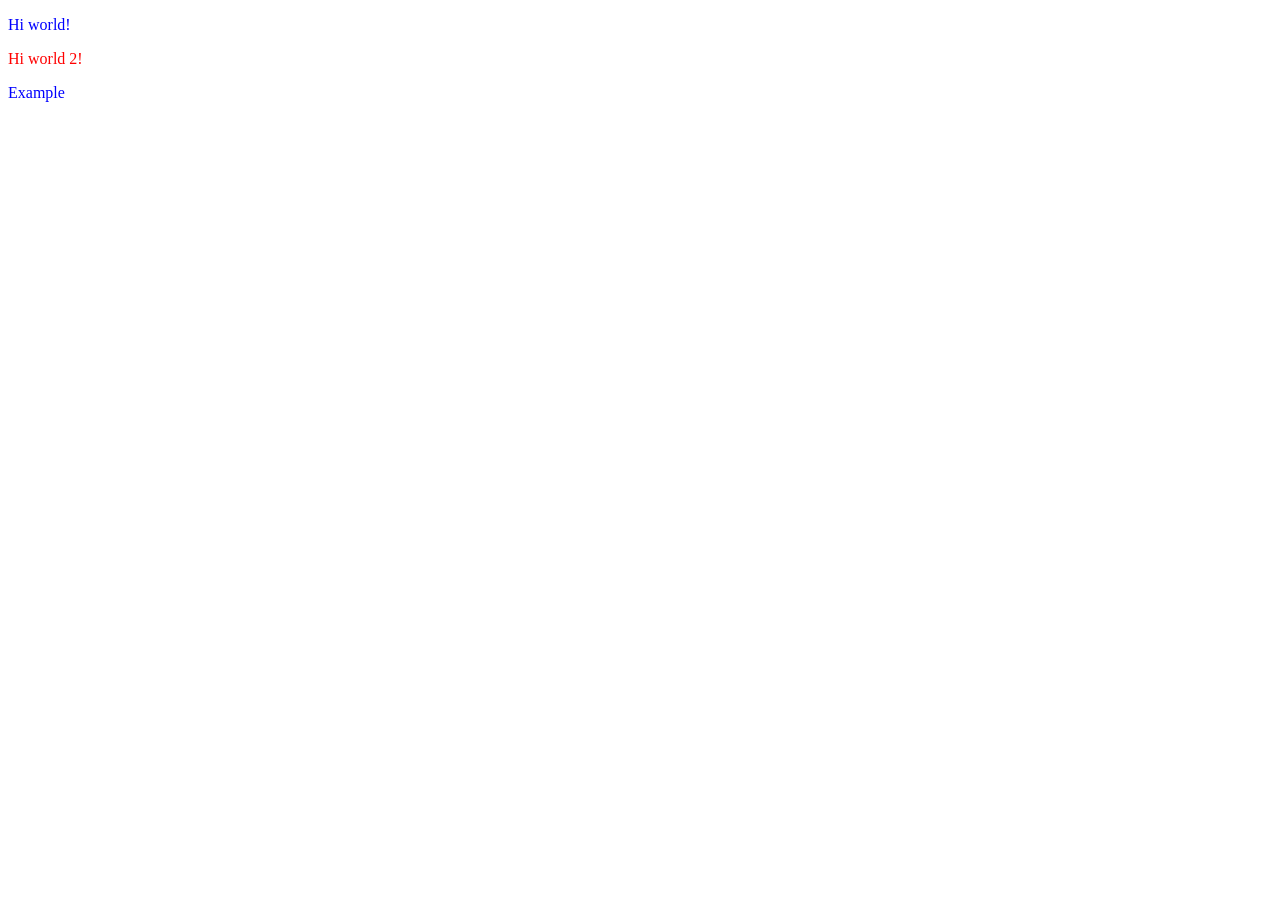
<file: CustomElements/index.html>
<!DOCTYPE html>
<html lang="en">
  <head>
    <meta charset="UTF-8" />
    <meta http-equiv="X-UA-Compatible" content="IE=edge" />
    <meta name="viewport" content="width=device-width, initial-scale=1.0" />
    <title>Custom elements</title>
  </head>
  <body>
    <my-element></my-element>
    <script type="module" src="./my-element.js"></script>
  </body>
</html>
</file>
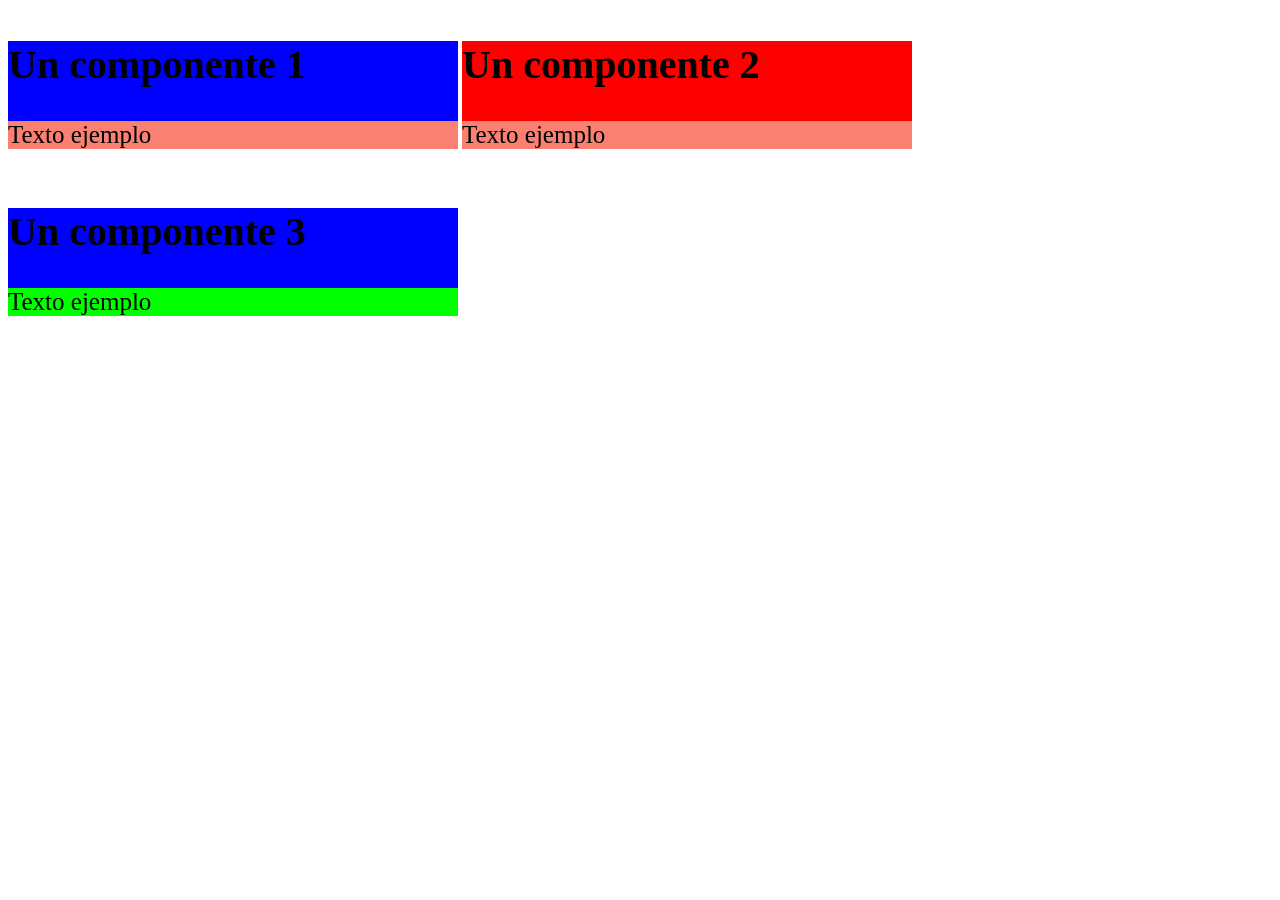
<file: CustomProperties/index.html>
<!DOCTYPE html>
<html lang="en">
  <head>
    <meta charset="UTF-8" />
    <meta http-equiv="X-UA-Compatible" content="IE=edge" />
    <meta name="viewport" content="width=device-width, initial-scale=1.0" />
    <title>Custom properties</title>
    <style>
      my-element {
        --primary-color: blue;
        --heading-primary: 40px;
      }
      .second {
        --primary-color: red;
      }
      .third {
        --secondary-color: lime;
      }
    </style>
  </head>
  <body>
    <my-element>
      <span slot="title">Un componente 1</span>
      <span class="text" slot="parrafo">Texto ejemplo</span>
    </my-element>
    <my-element class="second">
      <span slot="title">Un componente 2</span>
      <span class="text" slot="parrafo">Texto ejemplo</span>
    </my-element>
    <my-element class="third">
      <span slot="title">Un componente 3</span>
      <span slot="parrafo">Texto ejemplo</span>
    </my-element>
    <script src="./my-element.js"></script>
  </body>
</html>
</file>
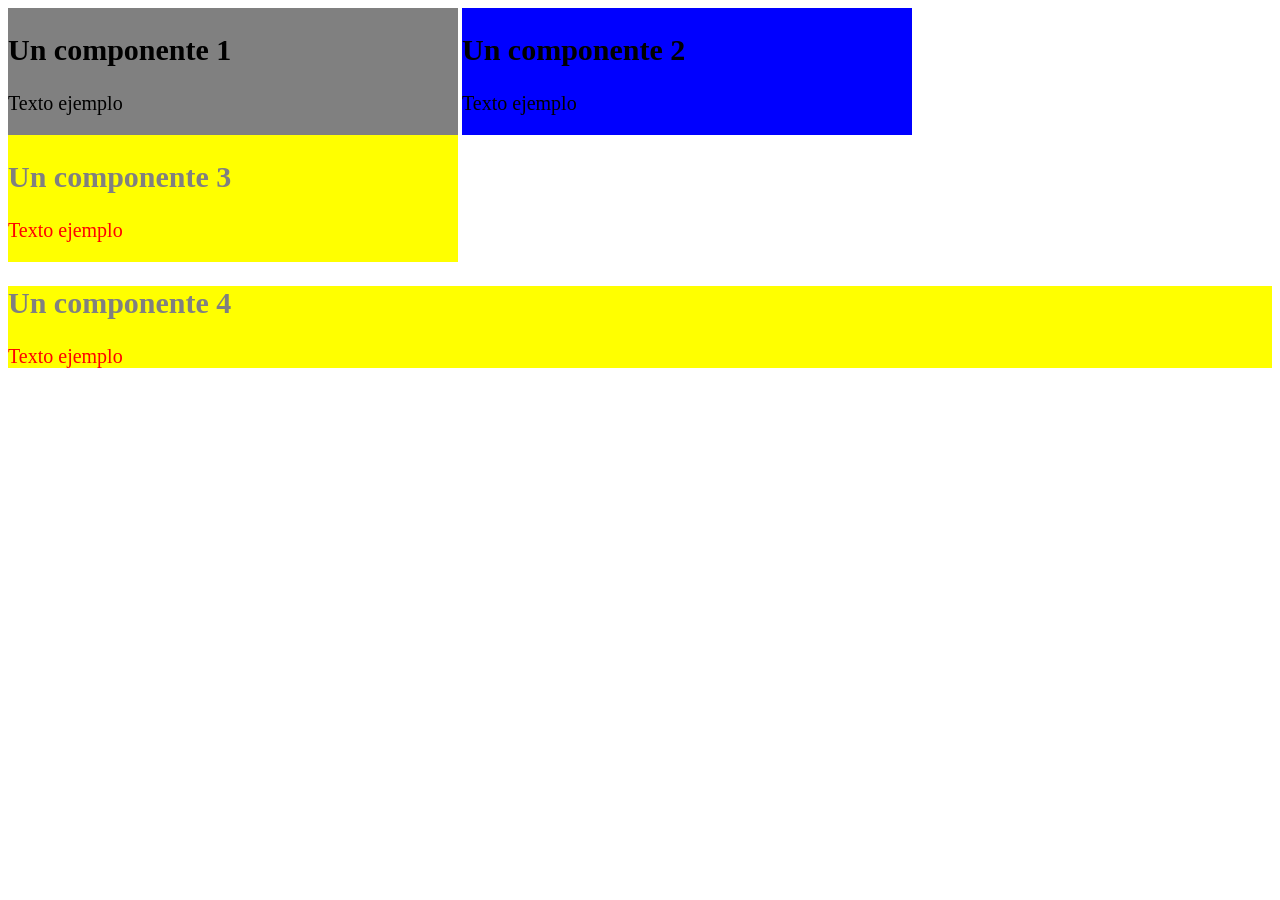
<file: host/index.html>
<!DOCTYPE html>
<html lang="en">
  <head>
    <meta charset="UTF-8" />
    <meta http-equiv="X-UA-Compatible" content="IE=edge" />
    <meta name="viewport" content="width=device-width, initial-scale=1.0" />
    <title>Host</title>
  </head>
  <body>
    <my-element>
      <span slot="title">Un componente 1</span>
      <span slot="parrafo">Texto ejemplo</span>
    </my-element>
    <my-element class="blue">
      <span slot="title">Un componente 2</span>
      <span slot="parrafo">Texto ejemplo</span>
    </my-element>
    <my-element yellow>
      <span slot="title">Un componente 3</span>
      <span slot="parrafo">Texto ejemplo</span>
    </my-element>
    <article class="card">
      <my-element yellow>
        <span slot="title">Un componente 4</span>
        <span slot="parrafo">Texto ejemplo</span>
      </my-element>
    </article>
    <script src="./my-element.js"></script>
  </body>
</html>
</file>
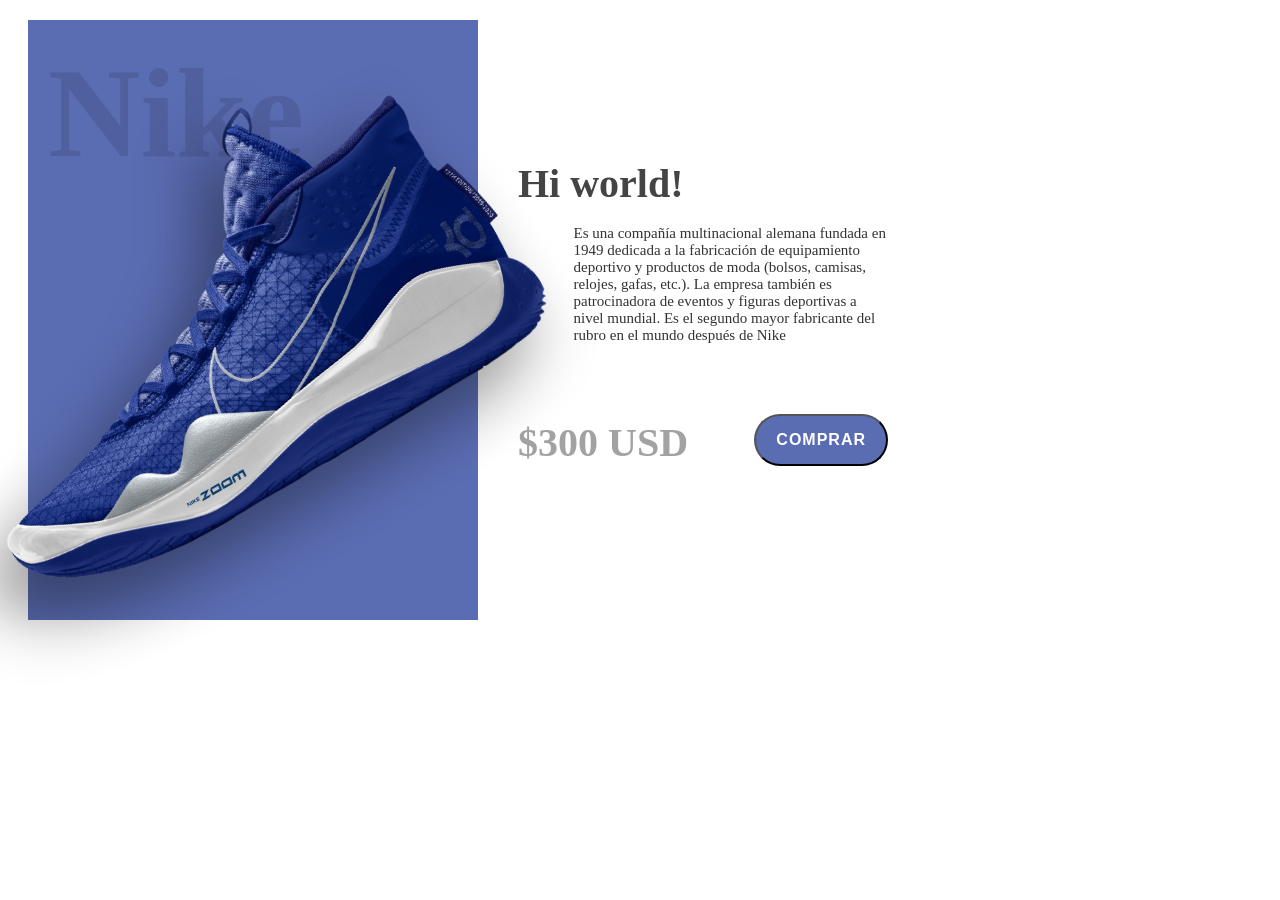
<file: Proyecto/index.html>
<!DOCTYPE html>
<html lang="en">
  <head>
    <meta charset="UTF-8" />
    <meta http-equiv="X-UA-Compatible" content="IE=edge" />
    <meta name="viewport" content="width=device-width, initial-scale=1.0" />
    <title>Proyecto</title>
  </head>
  <body>
    <product-card
      img="./imgs/nike-blue.png"
      title="Nike Zoom 2020"
      collection="Running collection"
      description="Lorem ipsum dolor sit, amet consectetur adipisicing elit. Libero omnis eos iure quibusdam labore excepturi, amet aliquid modi quam. Sapiente dolorum dolores consequuntur ipsum quis quibusdam voluptates porro id perspiciatis?"
      price="$300 USD"
    ></product-card>
    <script type="module" src="./app.js"></script>
  </body>
</html>
</file>
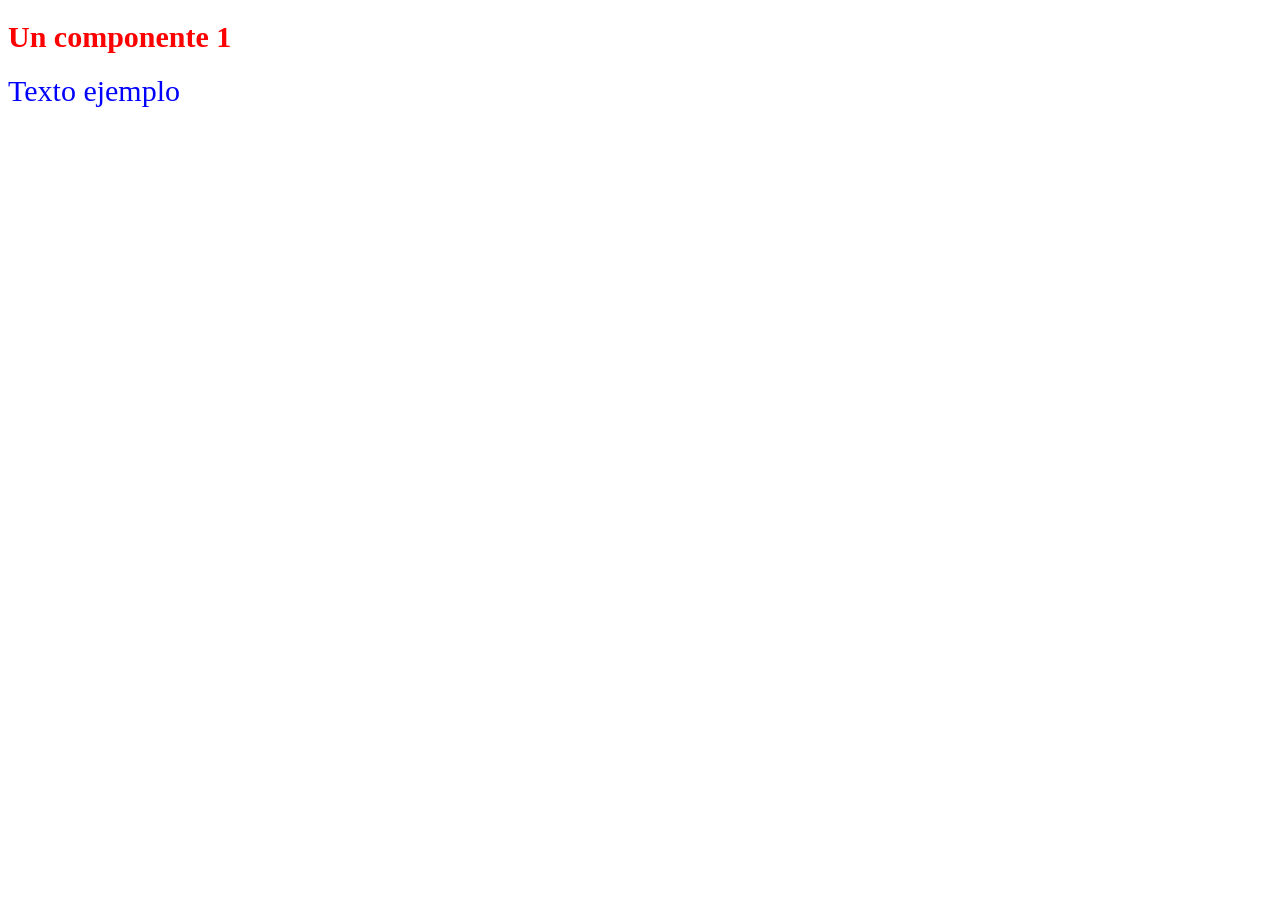
<file: slotted/index.html>
<!DOCTYPE html>
<html lang="en">
  <head>
    <meta charset="UTF-8" />
    <meta http-equiv="X-UA-Compatible" content="IE=edge" />
    <meta name="viewport" content="width=device-width, initial-scale=1.0" />
    <title>Host</title>
  </head>
  <body>
    <my-element>
      <span slot="title">Un componente 1</span>
      <span class="text" slot="parrafo">Texto ejemplo</span>
    </my-element>
    <script src="./my-element.js"></script>
  </body>
</html>
</file>
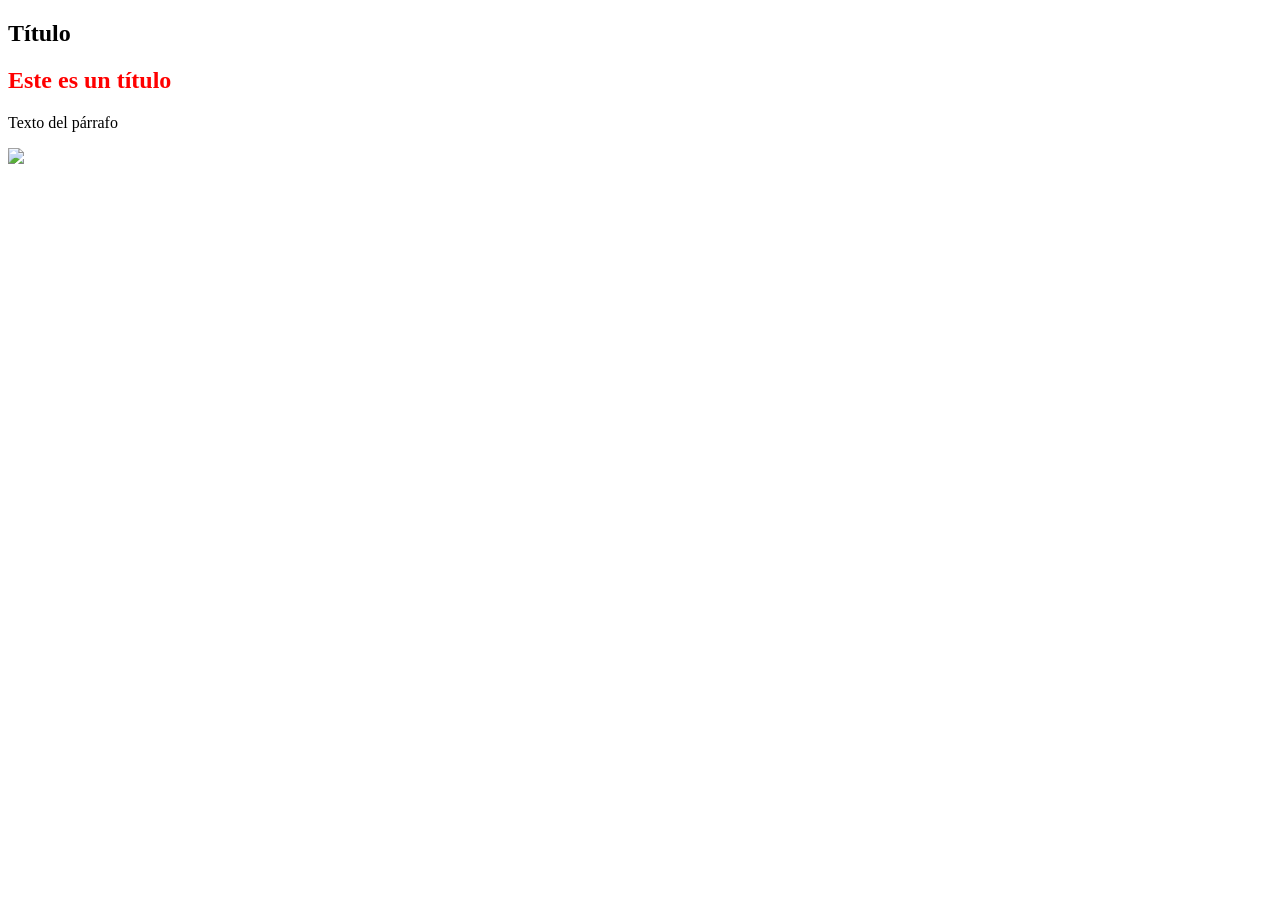
<file: Template/index.html>
<!DOCTYPE html>
<html lang="en">
  <head>
    <meta charset="UTF-8" />
    <meta http-equiv="X-UA-Compatible" content="IE=edge" />
    <meta name="viewport" content="width=device-width, initial-scale=1.0" />
    <title>Custom elements</title>
  </head>
  <body>
    <h2 class="title">Título</h2>
    <my-element
      title="Este es un título"
      parrafo="Texto del párrafo"
      img="https://avatars3.githubusercontent.com/u/1905708?s=280&v=4/"
    ></my-element>
    <script type="module" src="./my-element.js"></script>
  </body>
</html>
</file>
